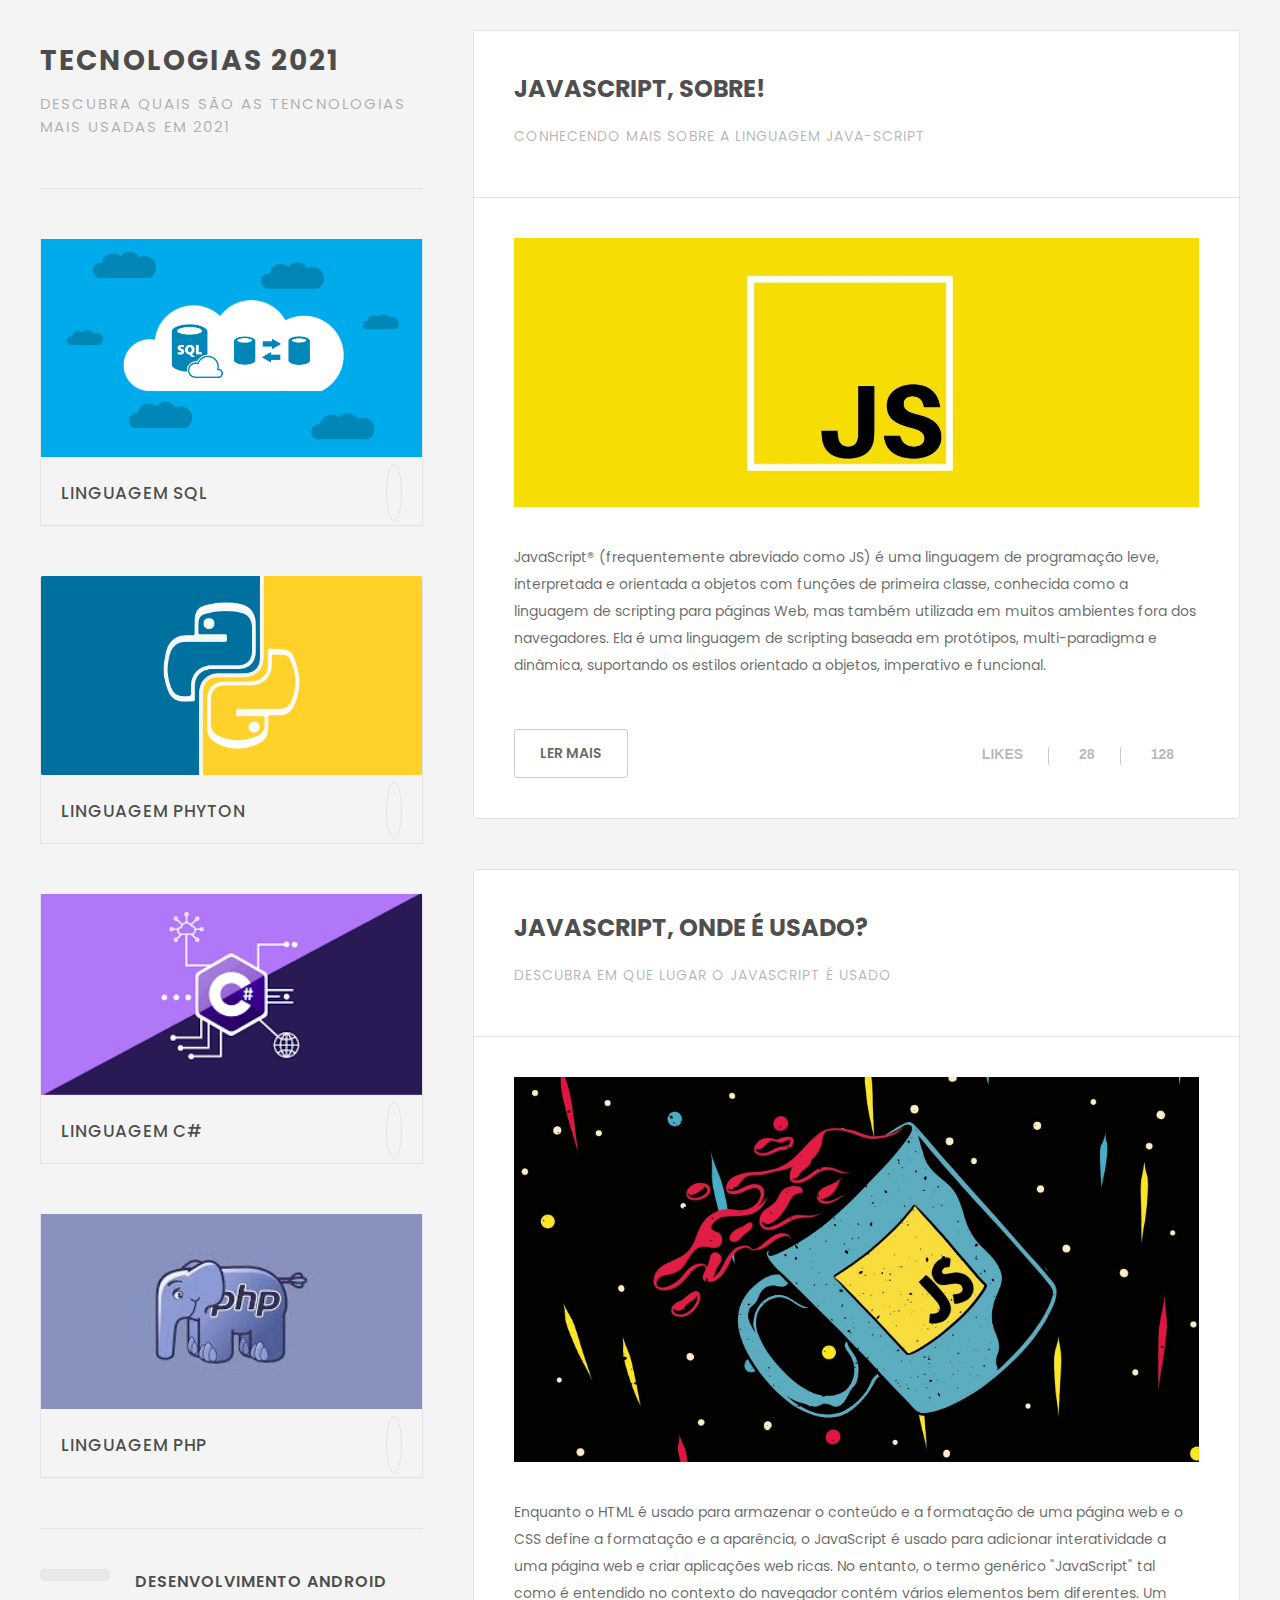
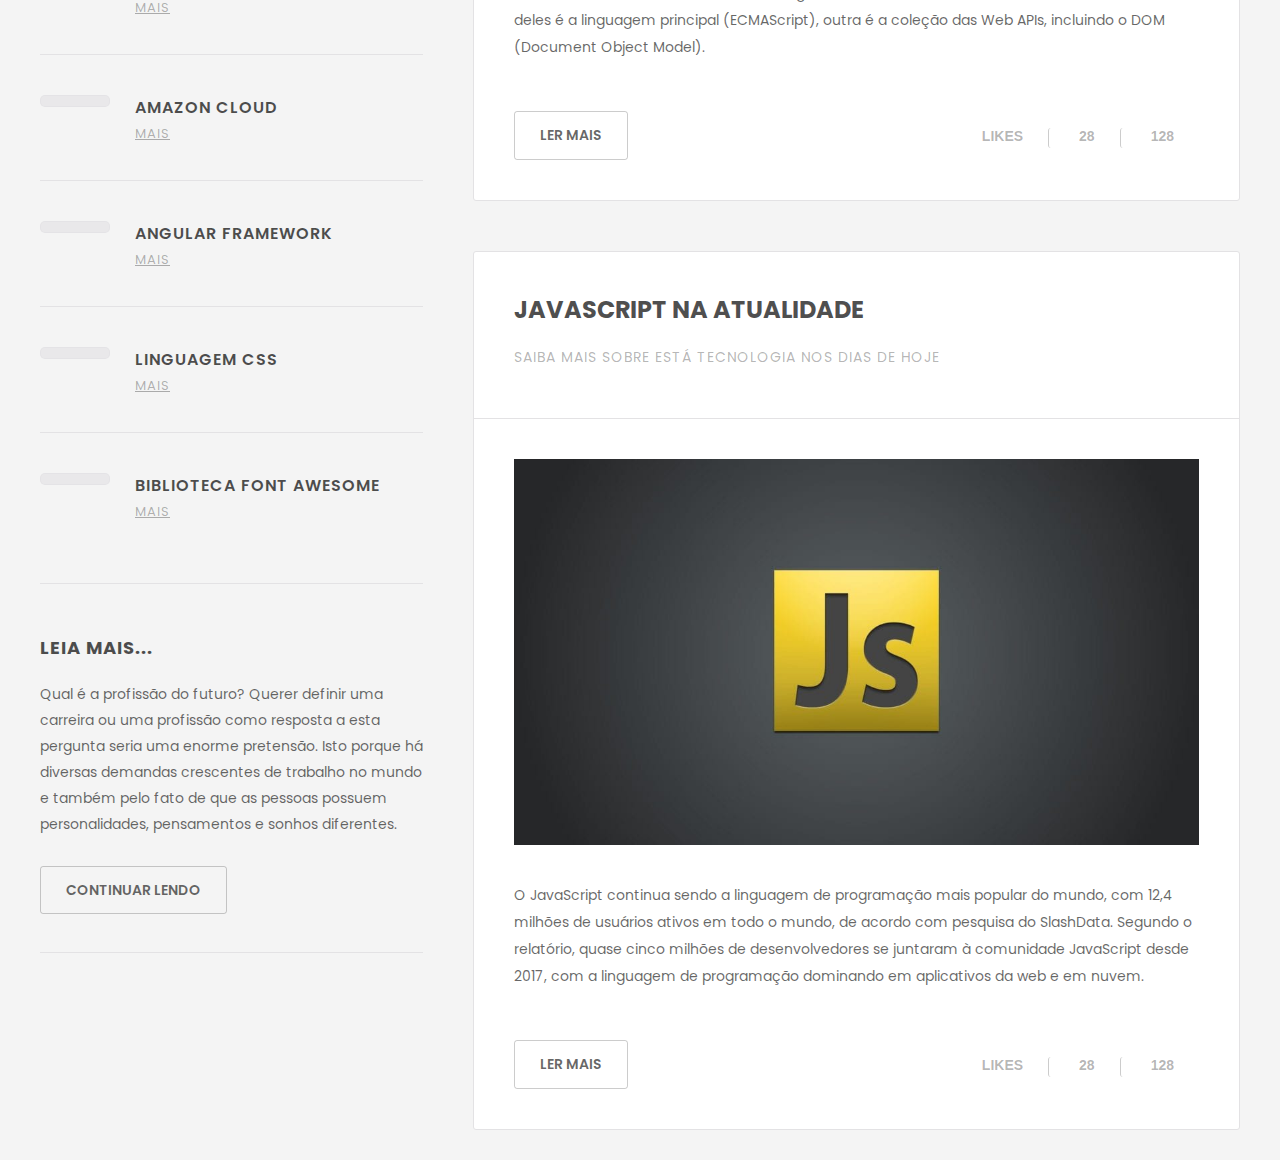
<file: index.html>
<!DOCTYPE html>
<html lang="pt-br">
<head>
  <meta charset="UTF-8">
  <meta http-equiv="X-UA-Compatible" content="IE=edge">
  <meta name="viewport" content="width=device-width, initial-scale=1.0">
  <link rel="stylesheet" href="https://use.fontawesome.com/releases/v5.8.1/css/all.css"
        integrity="sha384-50oBUHEmvpQ+1lW4y57PTFmhCaXp0ML5d60M1M7uH2+nqUivzIebhndOJK28anvf" crossorigin="anonymous">
  <link rel="stylesheet" href="./css/reset.css">
  <link rel="stylesheet" href="./css/style.css">
  <title>Tecnologias mais usadas em 2021</title>
</head>
<body>
  <main>
    <section class="navigation">
      <i class="fab fa-stack-overflow logo"></i>
      <h2>Tecnologias 2021</h2>
      <p class="description">Descubra quais são as tencnologias mais usadas em 2021</p>
      <div class="line"></div>
      <div class="row">
        <div class="article-item">
          <img src="../assets/images/sql.png" alt="linguagem sql">
          <footer>
            <div>
              <p>Linguagem Sql</p>
            </div>
            <div>
              <i class="fas fa-code"></i>
            </div>
          </footer>
        </div>
        <div class="article-item">
          <img src="../assets/images/phyton.png" alt="linguagem phyton">
          <footer>
            <div>
              <p>Linguagem Phyton</p>
            </div>
            <div>
              <i class="fas fa-code"></i>
            </div>
          </footer>
        </div>
        <div class="article-item">
          <img src="../assets/images/csharp.png" alt="linguagem c#">
          <footer>
            <div>
              <p>Linguagem C#</p>
            </div>
            <div>
              <i class="fas fa-code"></i>
            </div>
          </footer>
        </div>
        <div class="article-item">
          <img src="../assets/images/php.jpg" alt="linguagem php">
          <footer>
            <div>
              <p>Linguagem Php</p>
            </div>
            <div>
              <i class="fas fa-code"></i>
            </div>
          </footer>
        </div>
      </div>
      <div class="line"></div>
      <div class="others">
        <div class="other-item">
          <div>
            <i class="fab fa-android"></i>
          </div>
          <div class="content">
            <p>Desenvolvimento android</p>
            <a href="#">Mais</a>
          </div>
        </div>
        <div class="other-item">
          <div>
            <i class="fab fa-amazon"></i>
          </div>
          <div class="content">
            <p>Amazon cloud</p>
            <a href="#">Mais</a>
          </div>
        </div>
        <div class="other-item">
          <div>
            <i class="fab fa-angular"></i>
          </div>
          <div class="content">
            <p>Angular framework</p>
            <a href="#">Mais</a>
          </div>
        </div>
        <div class="other-item">
          <div>
            <i class="fab fa-css3-alt"></i>
          </div>
          <div class="content">
            <p>Linguagem css</p>
            <a href="#">Mais</a>
          </div>
        </div>
        <div class="other-item">
          <div>
            <i class="fab fa-font-awesome"></i>
          </div>
          <div class="content">
            <p>Biblioteca font awesome</p>
            <a href="#">Mais</a>
          </div>
        </div>
      </div>
      <div class="line"></div>
      <h3 class="read-more">Leia mais...</h3>
      <p class="read-more-content">Qual é a profissão do futuro? Querer definir uma carreira ou uma profissão como resposta a esta pergunta seria uma enorme pretensão. Isto porque há diversas demandas crescentes de trabalho no mundo e também pelo fato de que as pessoas possuem personalidades, pensamentos e sonhos diferentes.</p>
      <a href="#" class="continue">Continuar lendo</a>
      <div class="line"></div>
    </section>
    <article class="article">
      <div class="item">
        <header>
          <h2>JavaScript, Sobre!</h2>
          <p>Conhecendo mais sobre a linguagem java-script</p>
        </header>
        <div class="line"></div>
        <div class="content">
          <img src="../assets/images/java-script.jpeg" alt="java-script 1">
          <p>JavaScript® (frequentemente abreviado como JS) é uma linguagem de programação leve, interpretada e orientada a objetos com funções de primeira classe, conhecida como a linguagem de scripting para páginas Web, mas também utilizada em muitos ambientes fora dos navegadores. Ela é uma linguagem de scripting baseada em protótipos, multi-paradigma e dinâmica, suportando os estilos orientado a objetos, imperativo e funcional.</p>
          <footer>
            <a href="#" class="continue">Ler Mais</a>
            <div class="actions">
              <button type="button">Likes</button>
              <button type="button">
                <i class="fas fa-heart"></i> 28
              </button>
              <button type="button">
                <i class="far fa-comment"></i> 128
              </button>
            </div>
          </footer>
        </div>
      </div>
      <div class="item">
        <header>
          <h2>JavaScript, onde é usado?</h2>
          <p>Descubra em que lugar o JavaScript é usado</p>
        </header>
        <div class="line"></div>
        <div class="content">
          <img src="../assets/images/java-script-2.jpeg" alt="java-script 2">
          <p>Enquanto o HTML é usado para armazenar o conteúdo e a formatação de uma página web e o CSS define a formatação e a aparência, o JavaScript é usado para adicionar interatividade a uma página web e criar aplicações web ricas.
            No entanto, o termo genérico "JavaScript" tal como é entendido no contexto do navegador contém vários elementos bem diferentes. Um deles é a linguagem principal (ECMAScript), outra é a coleção das Web APIs, incluindo o DOM (Document Object Model).</p>
          <footer>
            <a href="#" class="continue">Ler Mais</a>
            <div class="actions">
              <button type="button">Likes</button>
              <button type="button">
                <i class="fas fa-heart"></i> 28
              </button>
              <button type="button">
                <i class="far fa-comment"></i> 128
              </button>
            </div>
          </footer>
        </div>
      </div>
      <div class="item">
        <header>
          <h2>JavaScript na atualidade</h2>
          <p>Saiba mais sobre está tecnologia nos dias de hoje</p>
        </header>
        <div class="line"></div>
        <div class="content">
          <img src="../assets/images/java-script-3.jpeg" alt="java-script 3">
          <p>O JavaScript continua sendo a linguagem de programação mais popular do mundo, com 12,4 milhões de usuários ativos em todo o mundo, de acordo com pesquisa do SlashData. Segundo o relatório, quase cinco milhões de desenvolvedores se juntaram à comunidade JavaScript desde 2017, com a linguagem de programação dominando em aplicativos da web e em nuvem.</p>
          <footer>
            <a href="#" class="continue">Ler Mais</a>
            <div class="actions">
              <button type="button">Likes</button>
              <button type="button">
                <i class="fas fa-heart"></i> 28
              </button>
              <button type="button">
                <i class="far fa-comment"></i> 128
              </button>
            </div>
          </footer>
        </div>
      </div>
    </article>
  </main>
</body>
</html>
</file>
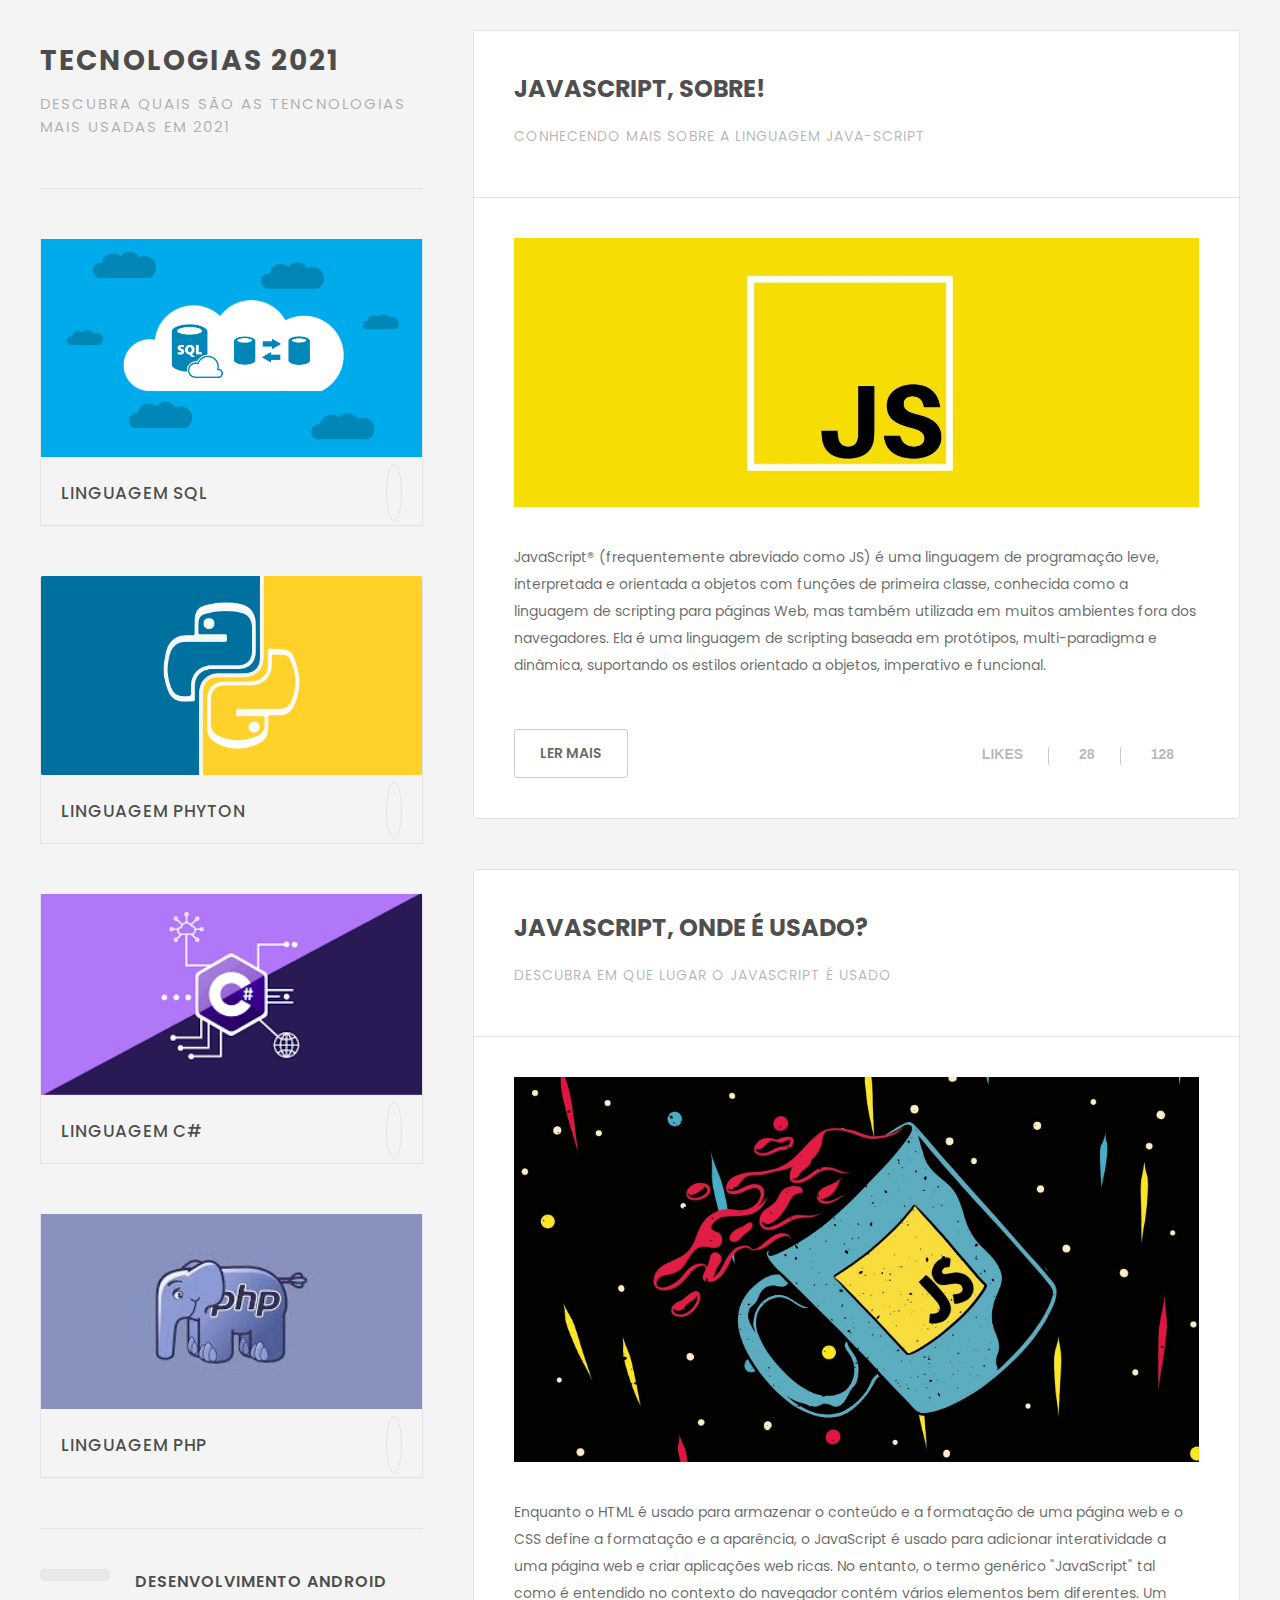
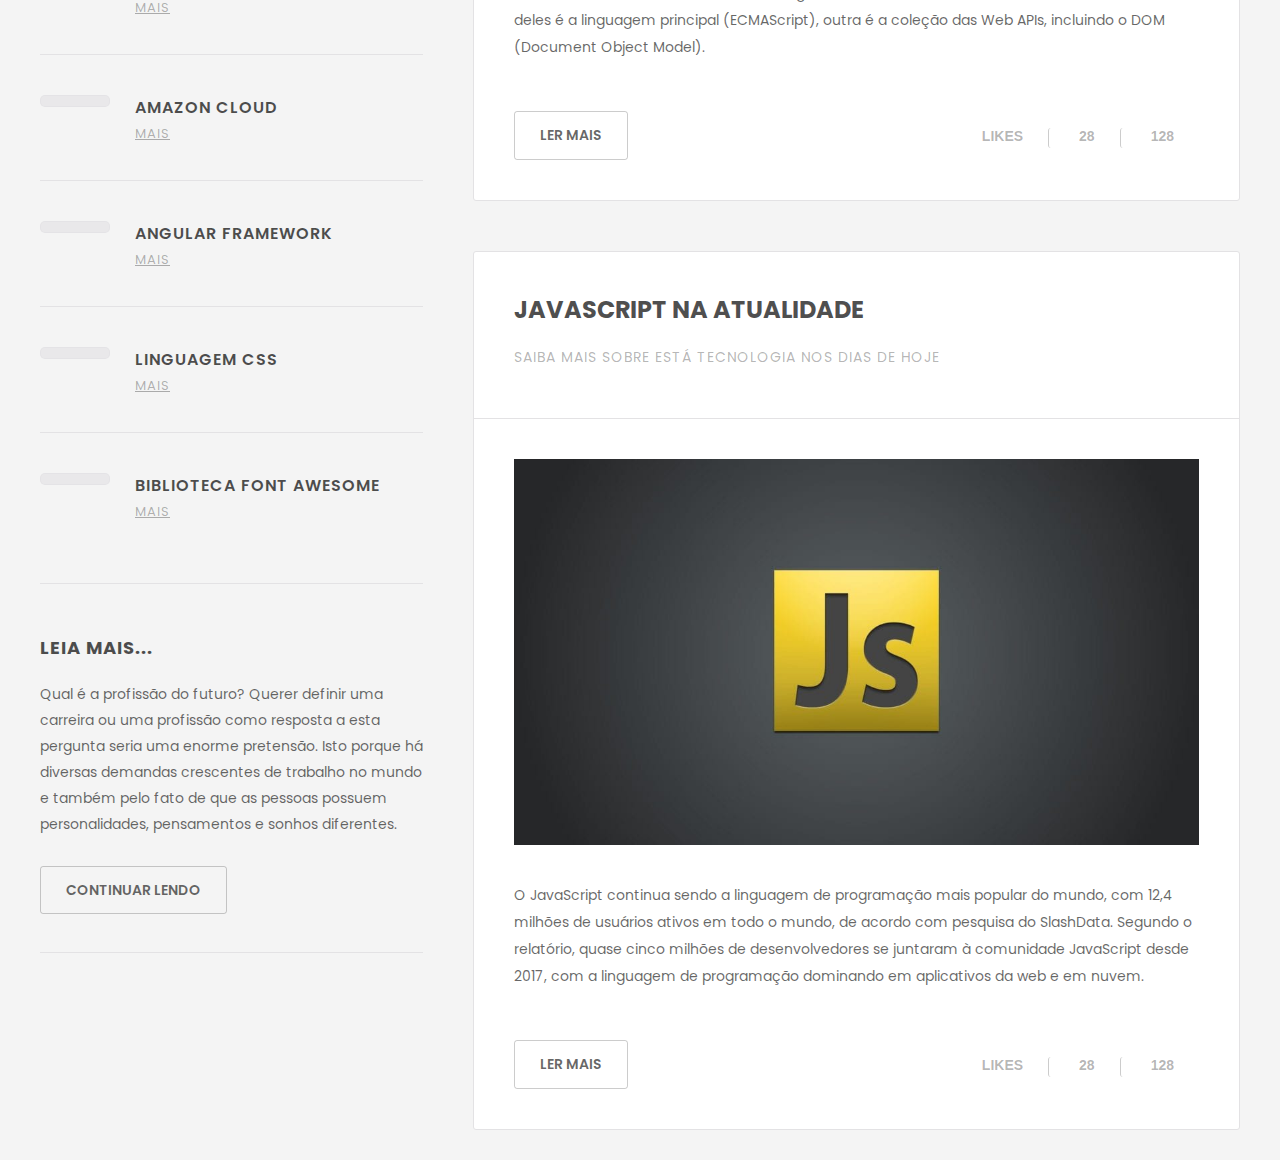
<file: pages/index.html>
<!DOCTYPE html>
<html lang="pt-br">
<head>
  <meta charset="UTF-8">
  <meta http-equiv="X-UA-Compatible" content="IE=edge">
  <meta name="viewport" content="width=device-width, initial-scale=1.0">
  <link rel="stylesheet" href="https://use.fontawesome.com/releases/v5.8.1/css/all.css"
        integrity="sha384-50oBUHEmvpQ+1lW4y57PTFmhCaXp0ML5d60M1M7uH2+nqUivzIebhndOJK28anvf" crossorigin="anonymous">
  <link rel="stylesheet" href="../css/reset.css">
  <link rel="stylesheet" href="../css/style.css">
  <title>Tecnologias mais usadas em 2021</title>
</head>
<body>
  <main>
    <section class="navigation">
      <i class="fab fa-stack-overflow logo"></i>
      <h2>Tecnologias 2021</h2>
      <p class="description">Descubra quais são as tencnologias mais usadas em 2021</p>
      <div class="line"></div>
      <div class="row">
        <div class="article-item">
          <img src="../assets/images/sql.png" alt="linguagem sql">
          <footer>
            <div>
              <p>Linguagem Sql</p>
            </div>
            <div>
              <i class="fas fa-code"></i>
            </div>
          </footer>
        </div>
        <div class="article-item">
          <img src="../assets/images/phyton.png" alt="linguagem phyton">
          <footer>
            <div>
              <p>Linguagem Phyton</p>
            </div>
            <div>
              <i class="fas fa-code"></i>
            </div>
          </footer>
        </div>
        <div class="article-item">
          <img src="../assets/images/csharp.png" alt="linguagem c#">
          <footer>
            <div>
              <p>Linguagem C#</p>
            </div>
            <div>
              <i class="fas fa-code"></i>
            </div>
          </footer>
        </div>
        <div class="article-item">
          <img src="../assets/images/php.jpg" alt="linguagem php">
          <footer>
            <div>
              <p>Linguagem Php</p>
            </div>
            <div>
              <i class="fas fa-code"></i>
            </div>
          </footer>
        </div>
      </div>
      <div class="line"></div>
      <div class="others">
        <div class="other-item">
          <div>
            <i class="fab fa-android"></i>
          </div>
          <div class="content">
            <p>Desenvolvimento android</p>
            <a href="#">Mais</a>
          </div>
        </div>
        <div class="other-item">
          <div>
            <i class="fab fa-amazon"></i>
          </div>
          <div class="content">
            <p>Amazon cloud</p>
            <a href="#">Mais</a>
          </div>
        </div>
        <div class="other-item">
          <div>
            <i class="fab fa-angular"></i>
          </div>
          <div class="content">
            <p>Angular framework</p>
            <a href="#">Mais</a>
          </div>
        </div>
        <div class="other-item">
          <div>
            <i class="fab fa-css3-alt"></i>
          </div>
          <div class="content">
            <p>Linguagem css</p>
            <a href="#">Mais</a>
          </div>
        </div>
        <div class="other-item">
          <div>
            <i class="fab fa-font-awesome"></i>
          </div>
          <div class="content">
            <p>Biblioteca font awesome</p>
            <a href="#">Mais</a>
          </div>
        </div>
      </div>
      <div class="line"></div>
      <h3 class="read-more">Leia mais...</h3>
      <p class="read-more-content">Qual é a profissão do futuro? Querer definir uma carreira ou uma profissão como resposta a esta pergunta seria uma enorme pretensão. Isto porque há diversas demandas crescentes de trabalho no mundo e também pelo fato de que as pessoas possuem personalidades, pensamentos e sonhos diferentes.</p>
      <a href="#" class="continue">Continuar lendo</a>
      <div class="line"></div>
    </section>
    <article class="article">
      <div class="item">
        <header>
          <h2>JavaScript, Sobre!</h2>
          <p>Conhecendo mais sobre a linguagem java-script</p>
        </header>
        <div class="line"></div>
        <div class="content">
          <img src="../assets/images/java-script.jpeg" alt="java-script 1">
          <p>JavaScript® (frequentemente abreviado como JS) é uma linguagem de programação leve, interpretada e orientada a objetos com funções de primeira classe, conhecida como a linguagem de scripting para páginas Web, mas também utilizada em muitos ambientes fora dos navegadores. Ela é uma linguagem de scripting baseada em protótipos, multi-paradigma e dinâmica, suportando os estilos orientado a objetos, imperativo e funcional.</p>
          <footer>
            <a href="#" class="continue">Ler Mais</a>
            <div class="actions">
              <button type="button">Likes</button>
              <button type="button">
                <i class="fas fa-heart"></i> 28
              </button>
              <button type="button">
                <i class="far fa-comment"></i> 128
              </button>
            </div>
          </footer>
        </div>
      </div>
      <div class="item">
        <header>
          <h2>JavaScript, onde é usado?</h2>
          <p>Descubra em que lugar o JavaScript é usado</p>
        </header>
        <div class="line"></div>
        <div class="content">
          <img src="../assets/images/java-script-2.jpeg" alt="java-script 2">
          <p>Enquanto o HTML é usado para armazenar o conteúdo e a formatação de uma página web e o CSS define a formatação e a aparência, o JavaScript é usado para adicionar interatividade a uma página web e criar aplicações web ricas.
            No entanto, o termo genérico "JavaScript" tal como é entendido no contexto do navegador contém vários elementos bem diferentes. Um deles é a linguagem principal (ECMAScript), outra é a coleção das Web APIs, incluindo o DOM (Document Object Model).</p>
          <footer>
            <a href="#" class="continue">Ler Mais</a>
            <div class="actions">
              <button type="button">Likes</button>
              <button type="button">
                <i class="fas fa-heart"></i> 28
              </button>
              <button type="button">
                <i class="far fa-comment"></i> 128
              </button>
            </div>
          </footer>
        </div>
      </div>
      <div class="item">
        <header>
          <h2>JavaScript na atualidade</h2>
          <p>Saiba mais sobre está tecnologia nos dias de hoje</p>
        </header>
        <div class="line"></div>
        <div class="content">
          <img src="../assets/images/java-script-3.jpeg" alt="java-script 3">
          <p>O JavaScript continua sendo a linguagem de programação mais popular do mundo, com 12,4 milhões de usuários ativos em todo o mundo, de acordo com pesquisa do SlashData. Segundo o relatório, quase cinco milhões de desenvolvedores se juntaram à comunidade JavaScript desde 2017, com a linguagem de programação dominando em aplicativos da web e em nuvem.</p>
          <footer>
            <a href="#" class="continue">Ler Mais</a>
            <div class="actions">
              <button type="button">Likes</button>
              <button type="button">
                <i class="fas fa-heart"></i> 28
              </button>
              <button type="button">
                <i class="far fa-comment"></i> 128
              </button>
            </div>
          </footer>
        </div>
      </div>
    </article>
  </main>
</body>
</html>
</file>
<file: css/style.css>
@import url('https://fonts.googleapis.com/css2?family=Poppins:ital,wght@0,100;0,200;0,300;0,400;0,500;0,600;0,700;0,800;0,900;1,100;1,200;1,300;1,400;1,500;1,600;1,700;1,800;1,900&display=swap');

body {
  font-family: 'Poppins', sans-serif;
  background: #f4f4f4;
  padding: 0 30px;
}

main {
  max-width: 1200px;
  width: 100%;
  display: flex;
  margin: 0 auto;
  margin-top: 30px;
  padding-bottom: 30px;
}

.navigation {
  flex: 1;
  padding-right: 50px;
}

.navigation .logo {
  padding-bottom: 2px;
  border-bottom: 1px solid #e3e2e4;
  font-size: 80px;
  color: #8f8479;
}

.navigation h2 {
  font-size: 28px;
  letter-spacing: 2px;
  color: rgba(0,0,0,0.7);
  text-transform: uppercase;
  margin-top: 10px;
}

.navigation .description {
  font-size: 15px;
  letter-spacing: 2px;
  color: rgba(0,0,0,0.3);
  text-transform: uppercase;
  margin-top: 10px;
}

.line {
  width: 100%;
  background: #e3e2e4;
  height: 1px;
  margin-top: 50px;
}

.article-item {
  border: 1px solid #e3e2e4;
  border-top: none;
  margin-top: 50px;
}

.article-item, .article-item img {
  width: 100%;
}

.article-item footer {
  display: flex;
  justify-content: space-between;
  align-items: center;
  width: 100%;
  padding: 10px 20px;
  padding-bottom: 13px;
}

.article-item p {
  font-size: 17px;
  text-transform: uppercase;
  letter-spacing: 1px;
  font-weight: 500;
  width: 100%;
  color: rgba(0,0,0,0.7);
}

.article-item i {
  font-size: 25px;
  width: 100%;
  color: #787c84;
  border-radius: 50%;
  border: 1px solid #e3e2e4;
  padding: 10px 7px;
}

.other-item {
  display: flex;
  margin-top: 40px;
  margin-bottom: 10px;
  border-bottom: 1px solid #e3e2e4;
  padding-bottom: 35px;
}

.other-item:last-child {
  border-bottom: none;
  padding-bottom: 10px;
}

.other-item p {
  font-size: 16px;
  text-transform: uppercase;
  letter-spacing: 1px;
  font-weight: 600;
  width: 100%;
  color: rgba(0,0,0,0.7);
}

.other-item a {
  font-size: 13px;
  text-transform: uppercase;
  letter-spacing: 1px;
  width: 100%;
  color: rgba(0,0,0,0.3);
  margin-top: 15px;
}

.other-item .content {
  margin-left: 25px;
}

.other-item i {
  font-size: 60px;
  border: 1px solid #e3e2e4ad;
  background: #e3e2e4ad;
  border-radius: 5px;
  width: 70px;
  display: flex;
  align-items: center;
  justify-content: center;
  padding: 5px;
  width: 70px;
  color: #3ddd85;
}

.other-item:nth-child(2) i {
  color: #6c6c6c;
}

.other-item:nth-child(3) i {
  color: #ef0430;
}

.other-item:nth-child(4) i {
  color: #047ccc;
}

.other-item:nth-child(5) i {
  color: #339af0;
}

.read-more {
  margin-top: 50px;
  font-size: 18px;
  text-transform: uppercase;
  letter-spacing: 1px;
  font-weight: 700;
  width: 100%;
  color: rgba(0,0,0,0.7);
}

.read-more-content {
  margin-top: 20px;
  font-size: 14px;
  width: 100%;
  color: rgba(0,0,0,0.6);
  line-height: 26px;
  margin-bottom: 40px;
}

.continue {
  border: 1px solid rgba(0,0,0,0.2);
  border-radius: 3px;
  padding: 13px 25px;
  text-align: center;
  color: rgba(0,0,0,0.6);
  font-size: 14px;
  text-transform: uppercase;
  text-decoration: none;
  font-weight: 600;
  max-width: 200px;
}

.article {
  flex: 2;
}

.article .item img {
  width: 100%;
}

.article .item {
  width: 100%;
  background: white;
  border-radius: 3px;
  border: 1px solid #e3e2e4;
  padding-bottom: 40px;
  margin-top: 50px;
}

.article .item:nth-child(1) {
  margin-top: 0;
}

.article .item header {
  padding: 0 40px;
}

.article .item header h2 {
  margin-top: 40px;
  color: rgba(0,0,0,0.7);
  text-transform: uppercase;
}

.article .item header p {
  margin-top: 20px;
  color: rgba(0,0,0,0.3);
  text-transform: uppercase;
  letter-spacing: 1px;
  font-size: 14px;
}

.article .item .content {
  padding: 0 40px;
  margin-top: 40px;
}

.article .item .content p {
  margin-top: 30px;
  color: rgba(0,0,0,0.6);
  line-height: 27px;
  font-size: 14px;
}

.article .item footer {
  margin-top: 50px;
  display: flex;
  justify-content: space-between;
}

.article .item footer .actions {
  display: flex;
}

.article .item footer .actions button {
  flex: 1;
  cursor: pointer;
  border: none;
  background: transparent;
  color: rgba(0,0,0,0.3);
  border-left: 1px solid rgba(0,0,0,0.2);
  height: 20px;
  border-radius: 3px;
  padding: 0 25px;
  text-align: center;
  font-size: 14px;
  text-transform: uppercase;
  font-weight: 600;
  margin-top: 17px;
  display: flex;
}

.article .item footer .actions button i {
  margin-right: 5px;
}

.article .item footer .actions button:nth-child(1) {
  border-left: none;
}

@media(max-width: 920px) {
  main {
    flex-direction: column;
  }

  .navigation {
    padding-right: 0;
    display: flex;
    flex-direction: column;
    justify-content: center;
  }

  .navigation .logo {
    font-size: 180px;
    text-align: center;
    max-width: 130px;
    margin: 0 auto;
  }

  .navigation h2 {
    text-align: center;
  }
  
  .navigation .description {
    text-align: center;
  }

  .row {
    display: flex;
    flex-wrap: wrap;
  }

  .article-item {
    border: 1px solid #e3e2e4;
    border-top: none;
    margin-top: 50px;
    width: 49%;
    margin-left: 5px;
  }

  .article-item:nth-last-child(even) {
    margin-left: 0;
    margin-right: 5px;
  }

  .article-item img {
    height: 200px;
  }

  .article {
    margin-top: 60px;
  }

  .article .item header {
    padding: 0 40px;
    text-align: center;
  }
}

@media(max-width: 650px) {
  .row {
    display: flex;
    flex-direction: column;
    flex-wrap: inherit;
  }

  .article-item {
    width: 100%;
    margin-left: 0;
    margin-right: 0;
  }

  .article-item:nth-last-child(even) {
    margin-left: 0;
    margin-right: 0;
  }

  .article-item img {
    height: auto;
  }

  .article {
    margin-top: 60px;
  }

  .article .item header {
    padding: 0 40px;
    text-align: center;
  }
}
</file>
